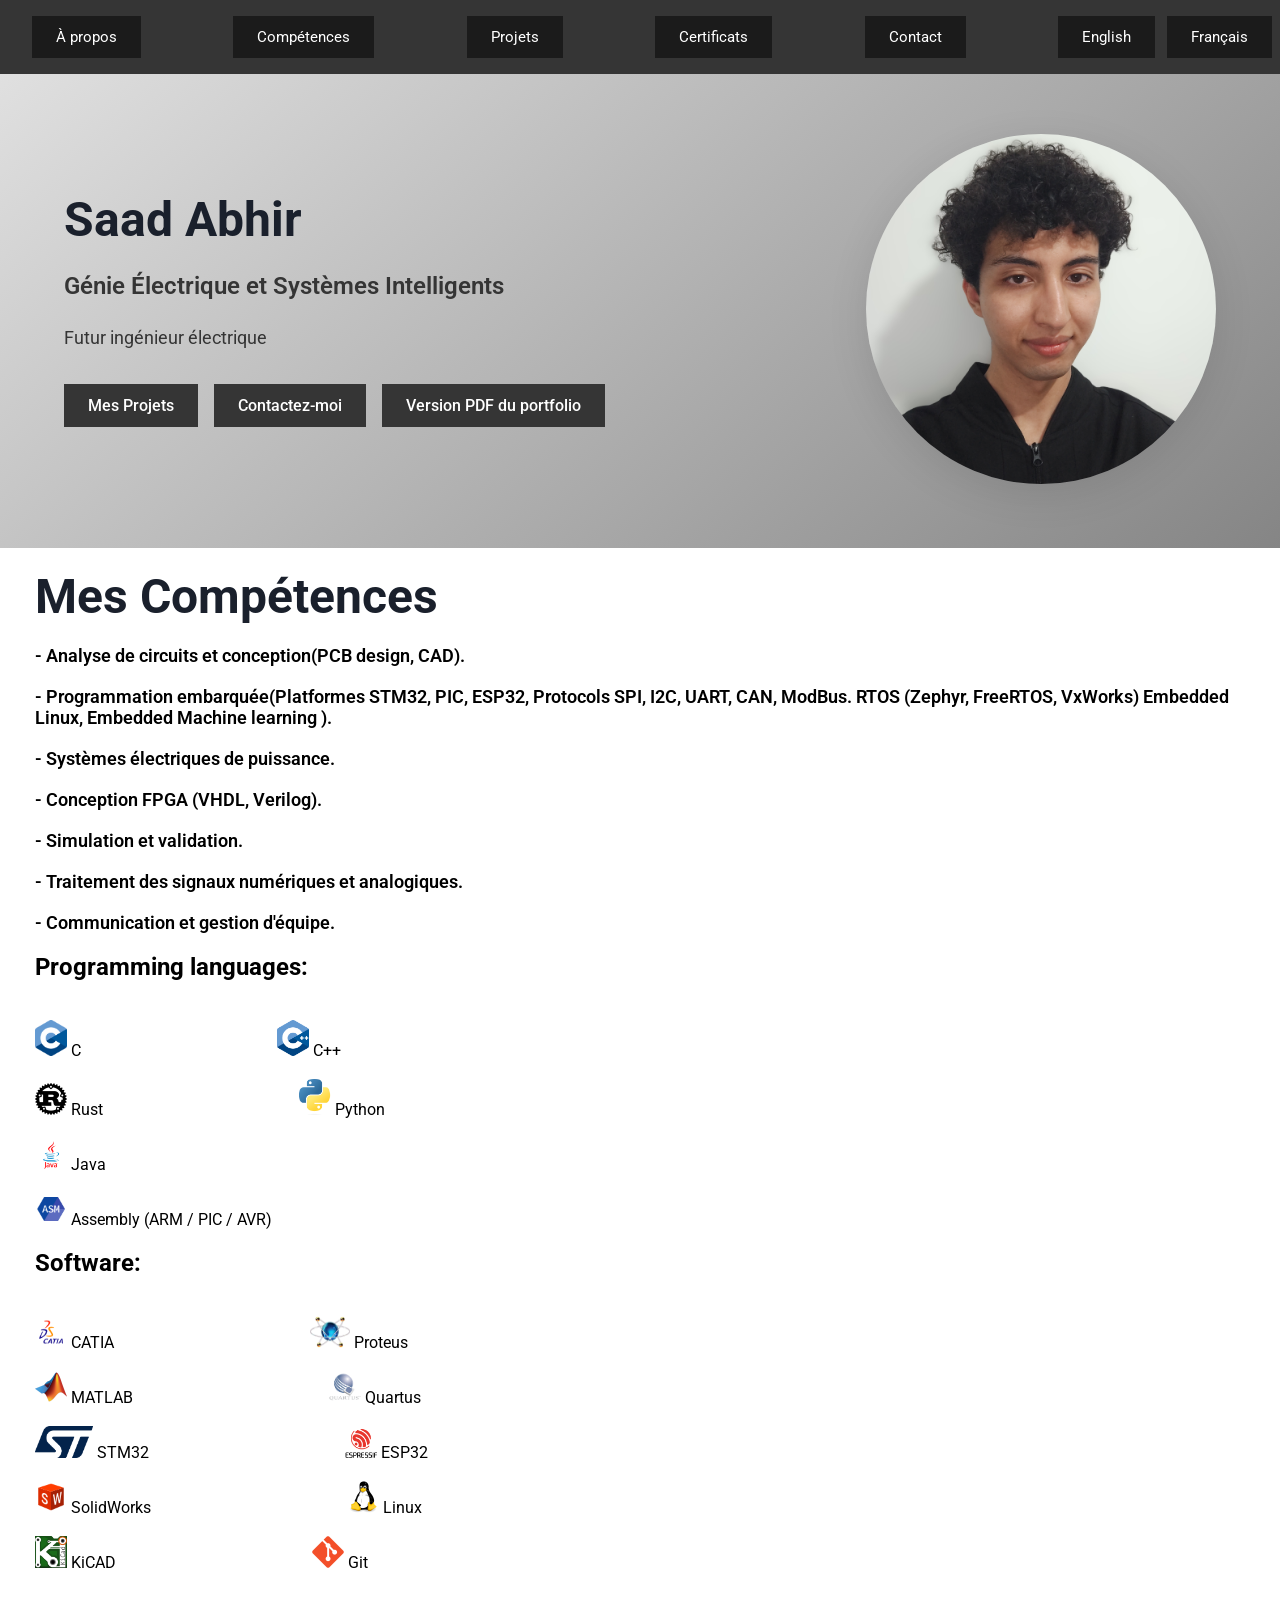
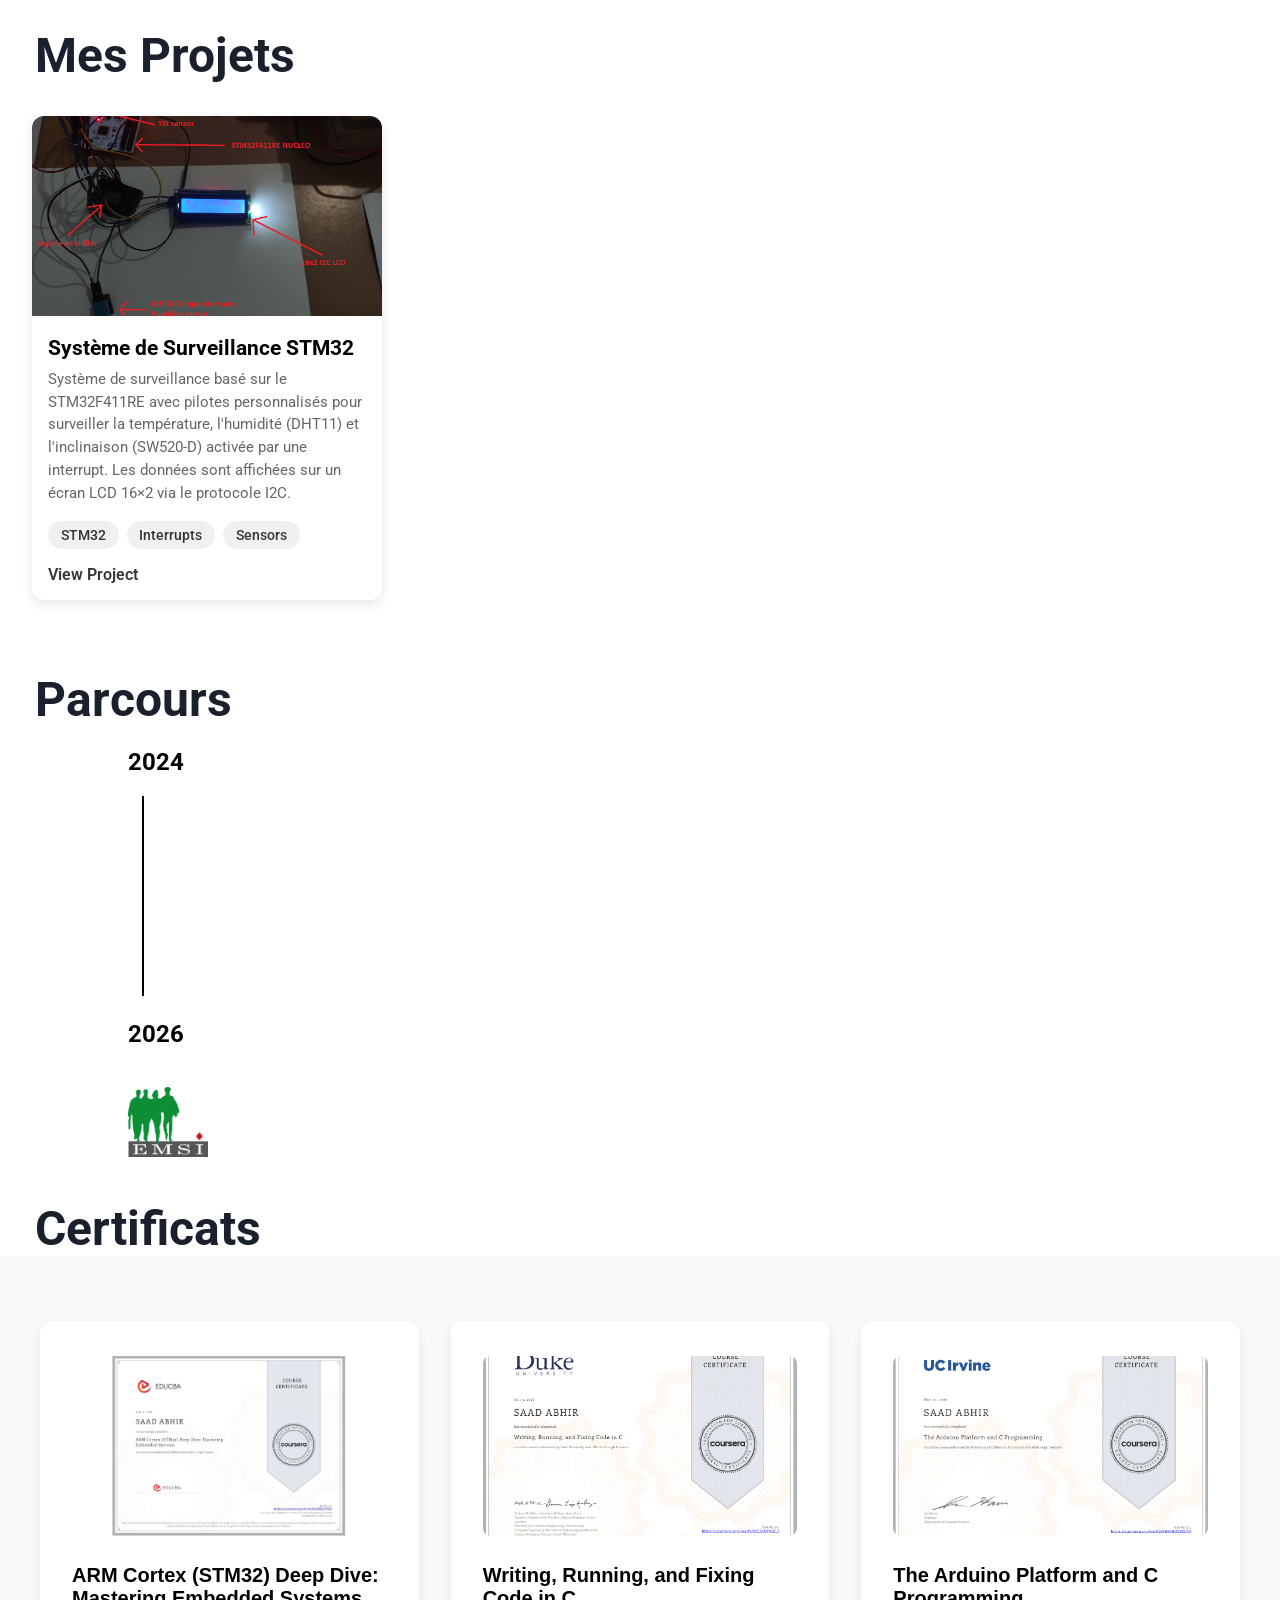
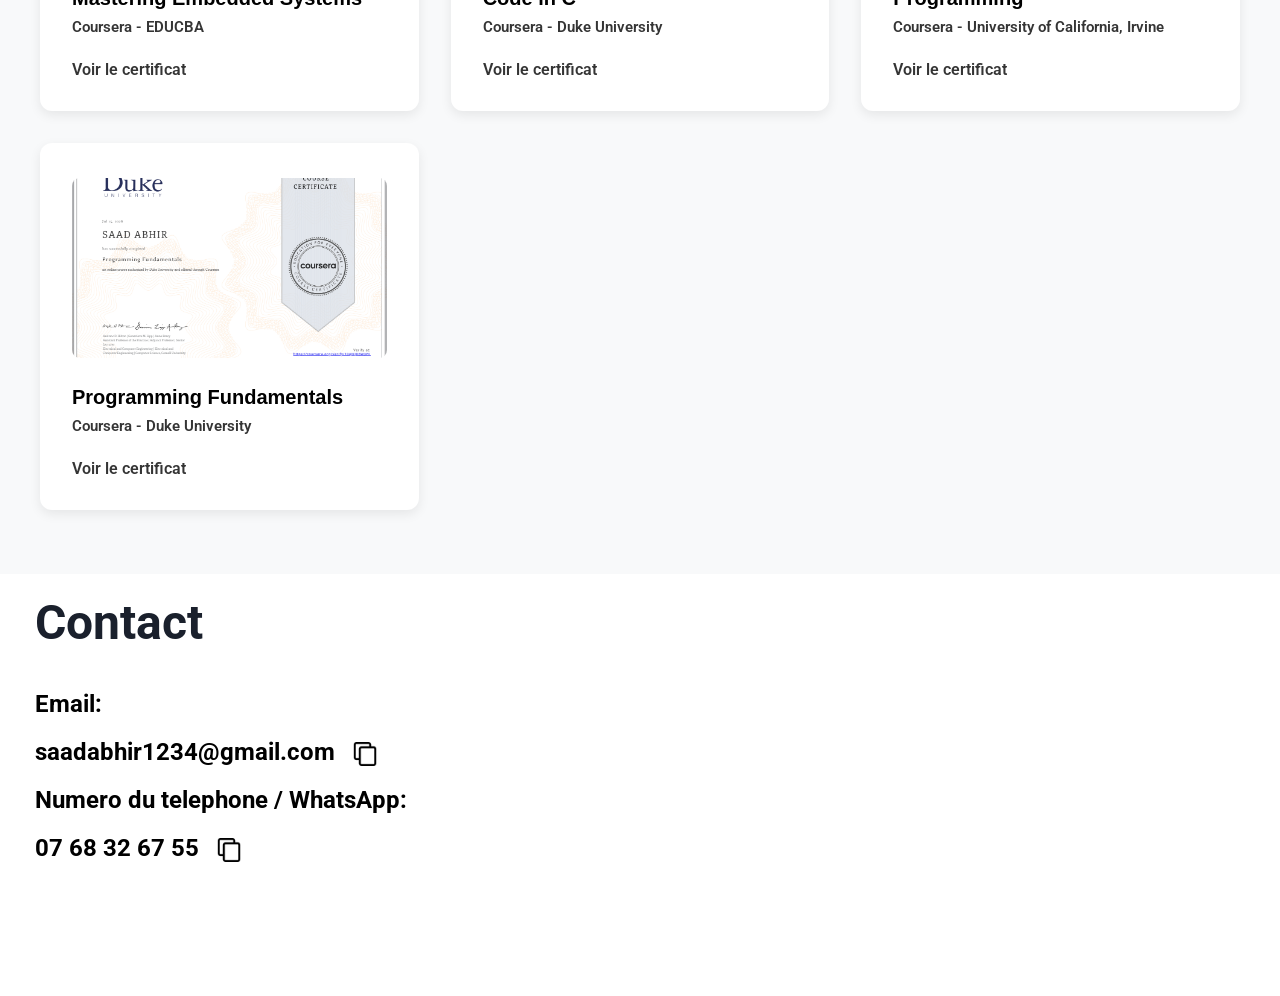
<file: index.html>
<!DOCTYPE html>
<html>
<head>
    <meta charset="UTF-8">
    <meta name="viewport" content="width=device-width, initial-scale=1.0">
    <title>Portfolio Saad Abhir</title>
    <link rel="stylesheet" href="style.css?v=2">

</head>

<body>
 <div class="boutonsnav">

    <a href="#about">
    <button data-i18n="aboutnav"></button></a>

    <a href="#competences">
    <button data-i18n="competencesnav"></button></a>

    <a href="#projects">
    <button data-i18n="projectsnav"></button></a>

    <a href="#certificates">
    <button data-i18n="certificatesnav"></button></a>

    <a href="#contact">
    <button data-i18n="contactnav"></button></a>

<div class="hi">    
   <div class="language-switcher">
    <button data-lang="en" onclick="setLanguage('en')">English</button>
    <button data-lang="fr" onclick="setLanguage('fr')">Français</button>
  </div>
</div>
</div>


  <div id="about">
<div class="hero">
  <div class="hero-content">
    <h1>Saad Abhir</h1>
    <p data-i18n="diplome" class="title"></p>
    <p class="subtitle" data-i18n="statusacad"></p>
    <div class="btnshero">
      <a href="#projects" data-i18n="projbtn"></a>
      <a href="#contact" data-i18n="contactbtn"></a>
      <a href="portfolio Saad Abhir.pdf" data-i18n="portfoliobtn"></a>

    </div>
  </div>
  <img src="images/moi.jpg" alt="Saad Abhir" class="profile-pic">
</div>

<h1  id="competences" data-i18n="skillstitle" class="projectstitle"></h1>
<div>
<p class="projectstitle" data-i18n="skillsdesc1" style="font-size: large; font-weight: 600;"></p>
<p class="projectstitle" data-i18n="skillsdesc2" style="font-size: large; font-weight: 600;"></p>
<p class="projectstitle" data-i18n="skillsdesc3" style="font-size: large; font-weight: 600;"></p>
<p class="projectstitle" data-i18n="skillsdesc4" style="font-size: large; font-weight: 600;"></p>
<p class="projectstitle" data-i18n="skillsdesc5" style="font-size: large; font-weight: 600;"></p>
<p class="projectstitle" data-i18n="skillsdesc6" style="font-size: large; font-weight: 600;"></p>
<p class="projectstitle" data-i18n="skillsdesc7" style="font-size: large; font-weight: 600;"></p>



<p class="projectstitle" style="font-size: large; font-weight: 600;">
  <h2 style="margin-left: 35px;">Programming languages:</h2><br>
  <div style="margin-left: 35px;">
  <img src="images/c.png" style="width: 32px; height: 36px;">&nbsp;C
  <img src="images/c++.png" style="width: 32px; height: 36px; margin-left: 15vw;">&nbsp;C++
  <br><br><img src="images/rust.png" style="width: 32px; height: 32px;">&nbsp;Rust
  <img src="images/python.png" style="width: 32px; height: 36px; margin-left: 15vw;">&nbsp;Python
  <br><br><img src="images/java.png" style="width: 32px; height: 32px;">&nbsp;Java
 <br><br><img src="images/asm.png" style="width: 32px; height: 32px;">&nbsp;Assembly (ARM / PIC / AVR)

</div>

<h2 style="margin-left: 35px;">Software:</h2><br>
<div style="margin-left: 35px;">
  <img src="images/catia.png" style="width: 32px; height: 32px;">&nbsp;CATIA 
 <img src="images/proteus.png" style="width: 40px; height: 32px; margin-left: 15vw;">&nbsp;Proteus
  <br><br><img src="images/matlab.png" style="width: 32px; height: 32px;">&nbsp;MATLAB 
  <img src="images/quartus.png" style="width: 32px; height: 32px; margin-left: 15vw;">&nbsp;Quartus
  <br><br> <img src="images/stm.png" style="width: 58px; height: 32px;">&nbsp;STM32
  <img src="images/esp.png" style="width: 32px; height: 32px; margin-left: 15vw;">&nbsp;ESP32
  <br><br><img src="images/solidworks.png" style="width: 32px; height: 32px;">&nbsp;SolidWorks
  <img src="images/linux.png" style="width: 32px; height: 32px; margin-left: 15vw;">&nbsp;Linux
  <br><br><img src="images/kicad.png" style="width: 32px; height: 32px;">&nbsp;KiCAD
  <img src="images/git.png" style="width: 32px; height: 32px; margin-left: 15vw;">&nbsp;Git
</div>

</p>


</div>
<br>
<h1  id="projects" data-i18n="projbtn" class="projectstitle"></h1>


  </div>

  <div>

<div class="projects-container">

<div class="project-card">
    <img src="images/project1/picture1project1.png">
    <h3>Système de Surveillance STM32</h3>
    <p data-i18n="proj1desc"></p>
    <div class="project-tags">
      <span>STM32</span>
      <span>Interrupts</span>
      <span>Sensors</span>
    </div>
    <a href="project1.html" class="project-link">View Project</a>
  </div>


</div>



  </div>
<br>
  <h1  id="parcours" data-i18n="parcours" class="projectstitle"></h1>
  <div style="margin-left: 10vw;">
<h2 style="font-weight: 700px;">2024</h2>
<img src="images/line.png" style="align-items: center; margin-left: 10px;" width="10px" height="200px" style="margin-left: 300px;"><h2 style="font-weight: 700px;">2026</h2><br>
<img src="images/emsi.jpg" width="80px" height="70">


  </div>

<br>



      <div id="certificates"></div>
<h1 class="projectstitle" data-i18n="certificatesnav"></h1>




  <div>

<section class="certificates-section">
  <div class="certificates-container">

    

    <div class="certificates-grid">
      <div class="certificate-card">
  <img src="images/educba1stm.jpeg" class="certificate-icon">
        <h3>ARM Cortex (STM32) Deep Dive: Mastering Embedded Systems</h3>
        <p class="issuer">Coursera - EDUCBA</p>
        <a href="https://coursera.org/share/6632247ea96b1111aa87f903b06866ed" class="cert-link" data-i18n="certv"></a>
      </div>

      <div class="certificate-card">
  <img src="images/duke1C.PNG" class="certificate-icon">
        <h3>Writing, Running, and Fixing Code in C</h3>
        <p class="issuer">Coursera - Duke University</p>
        <a href="https://www.coursera.org/account/accomplishments/verify/K3C51UPJGCLT" class="cert-link" data-i18n="certv"></a>

      </div>

      <div class="certificate-card">
  <img src="images/ucirv1arduino.PNG" class="certificate-icon">
        <h3>The Arduino Platform and C Programming</h3>
        <p class="issuer">Coursera - University of California, Irvine</p>
        <a href="https://www.coursera.org/account/accomplishments/verify/FMVHLKV2SUTV" class="cert-link" data-i18n="certv"></a>
      </div>

      

      <div class="certificate-card">
 <img src="images/duke2C.PNG" class="certificate-icon">
        <h3>Programming Fundamentals</h3>
        <p class="issuer">Coursera - Duke University</p>
        <a href="https://www.coursera.org/account/accomplishments/verify/104JKJD6W3PF" class="cert-link" data-i18n="certv"></a>
      </div>
    </div>
  </div>
</section>



  </div>

  <div id="contact">
<h1 class="projectstitle" data-i18n="contacttitle"></h1>

<br>
<h2 class="projectstitle">Email:<br></h2>
<h2 class="projectstitle">saadabhir1234@gmail.com&nbsp;&nbsp;
<img src="images/copy.png" width="24" height="24"
 style="cursor: pointer; vertical-align: middle;" 
 onclick="navigator.clipboard.writeText(this.parentElement.textContent.trim())">
</h2>
<h2 class="projectstitle">Numero du telephone / WhatsApp:<br></h2>
<h2 class="projectstitle">07 68 32 67 55&nbsp;&nbsp;
<img src="images/copy.png"  width="24" height="24"
 style="cursor: pointer; vertical-align: middle;" 
 onclick="navigator.clipboard.writeText(this.parentElement.textContent.trim())">
</h2>
<br>
<br>
<br>
<br>
<br>
<br>


  </div>

 <script src="scripts.js?v=2"></script>

</body>

</html>
</file>
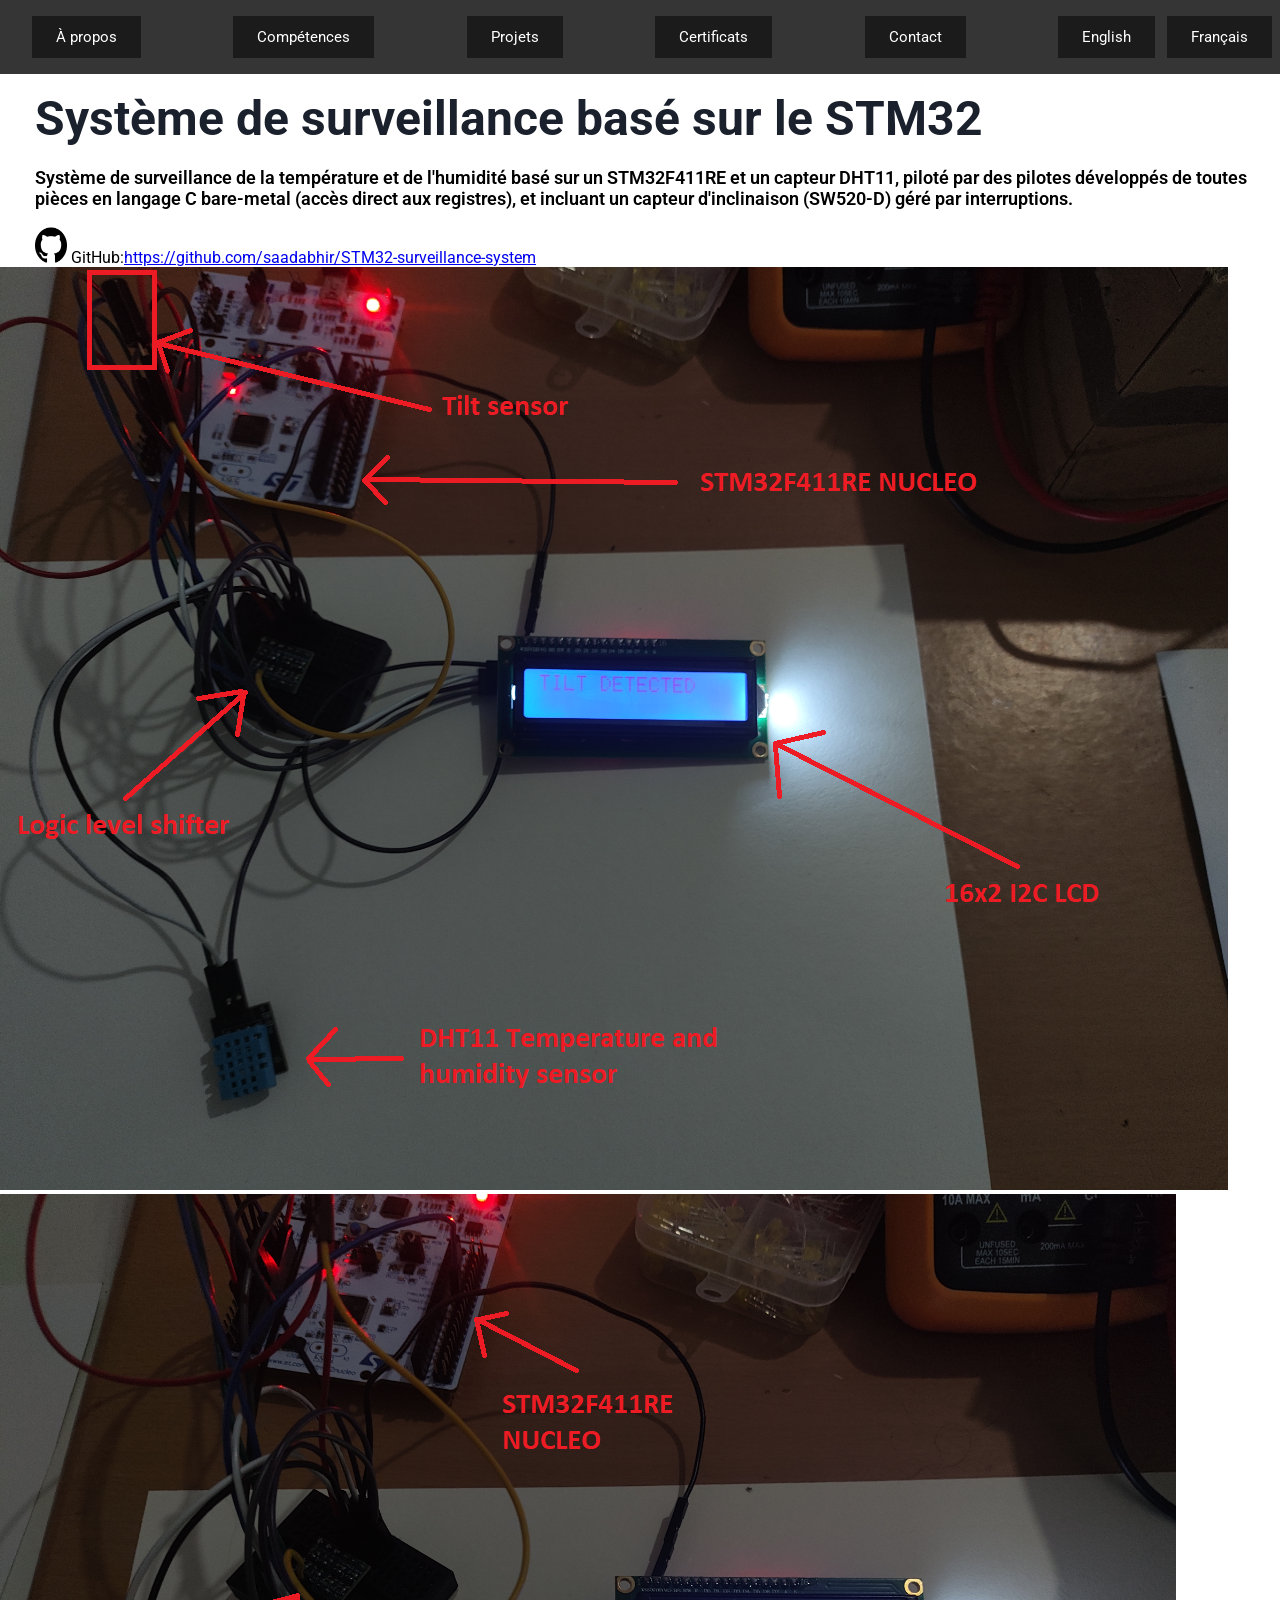
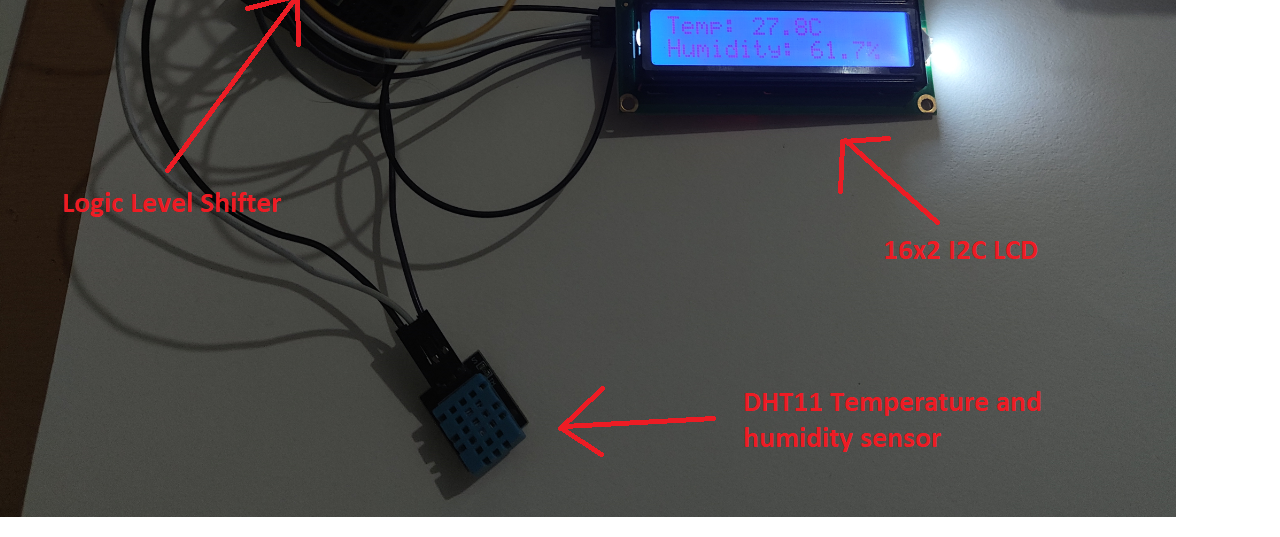
<file: project1.html>
<!DOCTYPE html>
<html>
<head>
    <meta charset="UTF-8">
    <meta name="viewport" content="width=device-width, initial-scale=1.0">
    <title>Portfolio Saad Abhir</title>
    <link rel="stylesheet" href="style.css?v=2">

</head>

<body>
 <div class="boutonsnav">

    <a href="./index.html#about">
    <button data-i18n="aboutnav"></button></a>

    <a href="/index.html#competences">
    <button data-i18n="competencesnav"></button></a>

    <a href="./index.html#projects">
    <button data-i18n="projectsnav"></button></a>

    <a href="./index.html#certificates">
    <button data-i18n="certificatesnav"></button></a>

    <a href="./index.html#contact">
    <button data-i18n="contactnav"></button></a>

<div class="hi">    
   <div class="language-switcher">
    <button data-lang="en" onclick="setLanguage('en')">English</button>
    <button data-lang="fr" onclick="setLanguage('fr')">Français</button>
  </div>
</div>
</div>


<h1  id="competences" data-i18n="proj1title" class="projectstitle"></h1>
<div>
<p class="projectstitle" data-i18n="projet1deschtml" style="font-size: large; font-weight: 600;"></p>
 <div style="margin-left: 35px;">
  <img src="images/github-logo.png" style="width: 32px; height: 36px;">&nbsp;GitHub:<a href="https://github.com/saadabhir/STM32-surveillance-system">https://github.com/saadabhir/STM32-surveillance-system</a>
</div>
<img src="images/project1/picture1project1.png">
<img src="images/project1/picture2project1.png">
</div>

</p>

 <script src="scripts.js?v=2"></script>

</body>

</html>
</file>
<file: style.css>
@import url('https://fonts.googleapis.com/css2?family=Roboto:ital,wght@0,100..900;1,100..900&display=swap');

* {
  font-family: 'Roboto', sans-serif;
}

.boutonsnav {
  position: fixed;
  top: 0;
  left: 0;
  width: 100%;
  background: #353535;
  padding: 1rem 2rem;
  z-index: 1500;
  display: flex;
  align-items: center;
  justify-content: space-between;
}

.nav-left {
  display: flex;
  gap: 1rem;
  flex-wrap: wrap;
}

.boutonsnav button {
  padding: 0.75rem 1.5rem;
  background: #1b1b1b;
  color: white;
  border: none;
  cursor: pointer;
  
  font-weight: 400;
  font-size: 0.95rem;
  white-space: nowrap;
}




body {
  padding-top: 70px;
  margin: 0;
}

.language-switcher {
  display: flex;
  gap: 0.75rem;
  margin-left: auto;
}


@media (max-width: 700px) {
  .boutonsnav {
    padding: 0.75rem 0.75rem;
    flex-wrap: wrap;
    gap: 0.5rem;
  }

  .nav-left {
    gap: 0.5rem;
    width: 100%;
  }

  .boutonsnav button {
    padding: 0.6rem 1rem;
    font-size: 0.9rem;
  }

  .language-switcher {
    width: 100%;
    margin-left: 0;
    margin-top: 0.5rem;
  }

  body {
    padding-top: 110px;
  }
}

@media (max-width: 480px) {
  .boutonsnav {
    padding: 0.5rem;
  }

  .nav-left {
    gap: 0.25rem;
  }

  .boutonsnav button {
    padding: 0.5rem 0.75rem;
    font-size: 0.85rem;
  }


  body {
    padding-top: 100px;
  }
}


.hero {
  display: flex;
  gap: 4rem;
  padding: 4rem;
  align-items: center;
  background: linear-gradient(140deg, #e0e0e0 0%, #858585 100%);

}

.hero-content {
  flex: 1;
}

h1 {
  font-size: 3rem;
  margin: 0;
  font-weight: 700;
  color: #1a202c;
}

.title {
  font-size: 1.5rem;

  color: #353535;
  font-weight: 600;
}

.subtitle {
  font-size: 1.1rem;
  margin: 1.5rem 0 2rem 0;
  color: #353535;
  line-height: 1.6;
}

.btnshero {
  display: flex;
  gap: 1rem;
}

.btnshero a {
  padding: 0.75rem 1.5rem;
  text-decoration: none;
  background: #353535;
  color: white;
  font-weight: 500;
  
}


.profile-pic {
  width: 350px;
  height: 350px;
  border-radius: 50%;
  object-fit: cover;
  border: 3px ;
  box-shadow: 0 10px 40px rgba(0, 0, 0, 0.1);
}

@media (max-width: 768px) {
  .hero {
    flex-direction: column;
    padding: 2rem;
    gap: 2rem;
  }
  
  h1 {
    font-size: 2rem;
  }
  
  .profile-pic {
    width: 280px;
    height: 280px;
  }
}




.projects-container {
  
  
  padding: 2rem;
  overflow-x: auto;
   display: grid;
  grid-template-columns: repeat(auto-fit, minmax(280px, 1fr));
  gap: 2rem;
}

.project-card {
  flex: 0 0 320px;
  background: white;
  border-radius: 0.75rem;
  overflow: hidden;
  box-shadow: 0 4px 12px rgba(0, 0, 0, 0.1);
    max-width: 350px;
}



.project-card img {
  width: 100%;
  height: 200px;
  object-fit: cover;
}

.project-card h3 {
  font-size: 1.3rem;
  margin: 1rem;
  margin-bottom: 0.5rem;
}

.project-card p {
  font-size: 0.95rem;
  color: #666;
  margin: 0 1rem 1rem 1rem;
  line-height: 1.5;
}

.project-tags {
  display: flex;
  gap: 0.5rem;
  margin: 0 1rem 1rem 1rem;
  flex-wrap: wrap;
}

.project-tags span {
  background: #f0f0f0;
  padding: 0.4rem 0.8rem;
  border-radius: 1rem;
  font-size: 0.85rem;
  color: #353535;
  font-weight: 500;
}

.project-link {
  display: block;
  margin: 0 1rem 1rem 1rem;
  color: #353535;
  text-decoration: none;
  font-weight: 600;
}

.project-link:hover {
  color: #353535;
}

@media (max-width: 768px) {
  .projects-container {
    flex-direction: column;
  }

  .project-card {
    flex: 0 0 auto;
  }
}



.projectstitle{
margin-left: 35px;

margin-top: 20px;
}

.hi{

margin-right: 40px;

}


.certificates-section {
  background: #f8f9fa;
  padding: 4rem 2rem;
}

.certificates-container {
  max-width: 1200px;
  margin: 0 auto;
}

.certificates-grid {
  display: grid;
  grid-template-columns: repeat(auto-fit, minmax(280px, 1fr));
  gap: 2rem;
}

.certificate-card {
  background: white;
  padding: 2rem;
  border-radius: 0.75rem;
  box-shadow: 0 4px 12px rgba(0, 0, 0, 0.08);
  border-top: 3px solid transparent;
}



.certificate-icon {
  width: 100%;
  height: 180px;
  object-fit: cover;
  border-radius: 0.5rem;
  margin-bottom: 1rem;
}

.certificate-card h3 {
  font-family: 'Poppins', sans-serif;
  font-size: 1.25rem;
  font-weight: 600;
  margin: 0.5rem 0;
}

.issuer {
  color: #353535;
  font-weight: 600;
  margin: 0.5rem 0;
  font-size: 0.95rem;
}

.description {
  color: #666;
  font-size: 0.95rem;
  margin: 1rem 0;
  line-height: 1.5;
}

.cert-link {
  color: #353535;
  text-decoration: none;
  font-weight: 600;
  display: inline-block;
  margin-top: 1rem;
}
</file>
